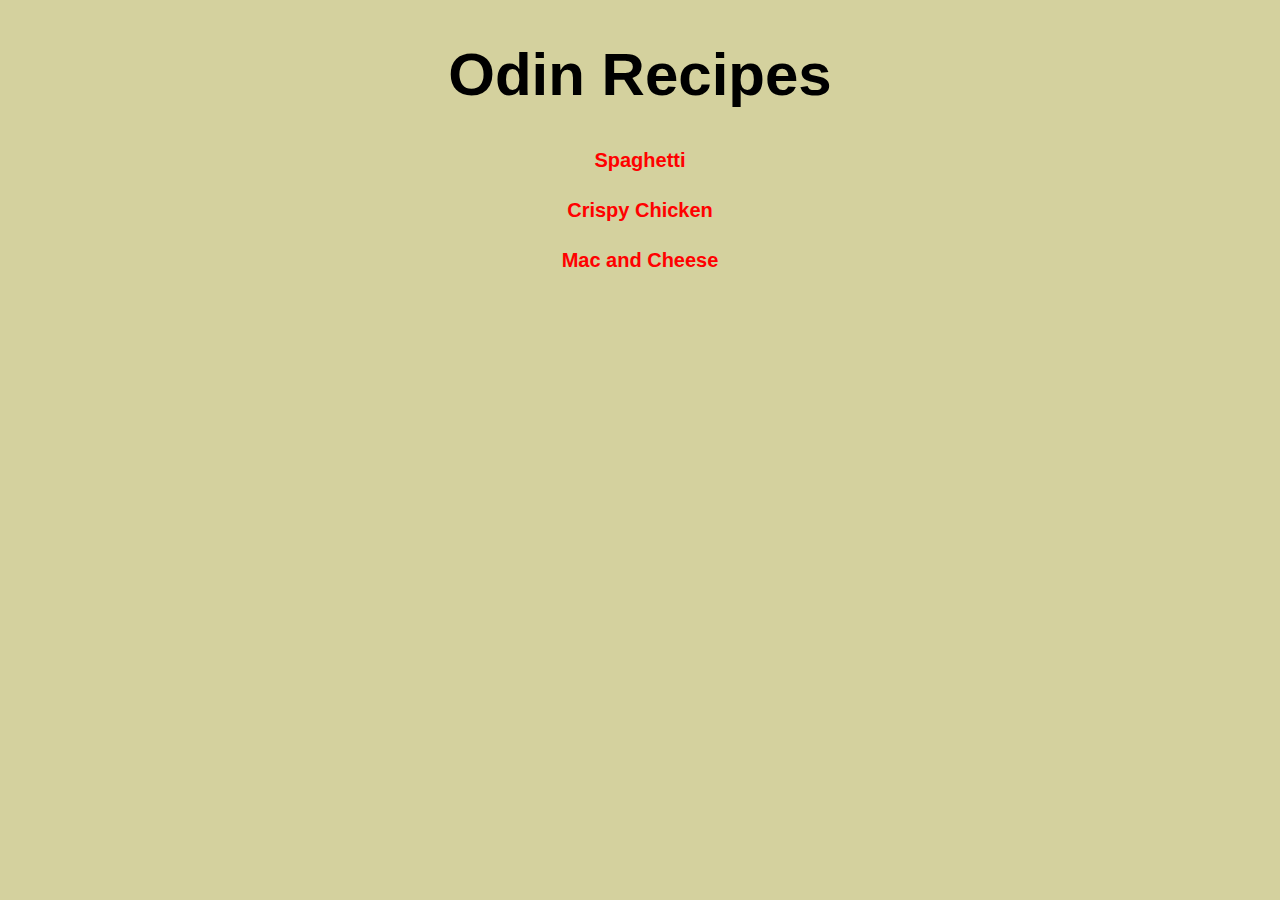
<file: index.html>
<!DOCTYPE html>
<html lang="en">
<head>
    <meta charset="UTF-8">
    <meta http-equiv="X-UA-Compatible" content="IE=edge">        
    <meta name="viewport" content="width=device-width, initial-scale=1.0">
    <link rel="stylesheet" href="styles.css">
    <title>Odin Recipes</title>
</head>
<body>
    <div class="main"></div>
        <h1 class="header">Odin Recipes</h1>
        <ul class="links">
            <li><h4><a href="recipes/spaghetti.html">Spaghetti</a></h4></li>
            <li><h4><a href="recipes/crispy-chicken.html">Crispy Chicken</a></h4></li>
            <li><h4><a href="recipes/mac-and-cheese.html">Mac and Cheese</a></h4></li>
    </ul>
    </div>
</body>
</html>
</file>
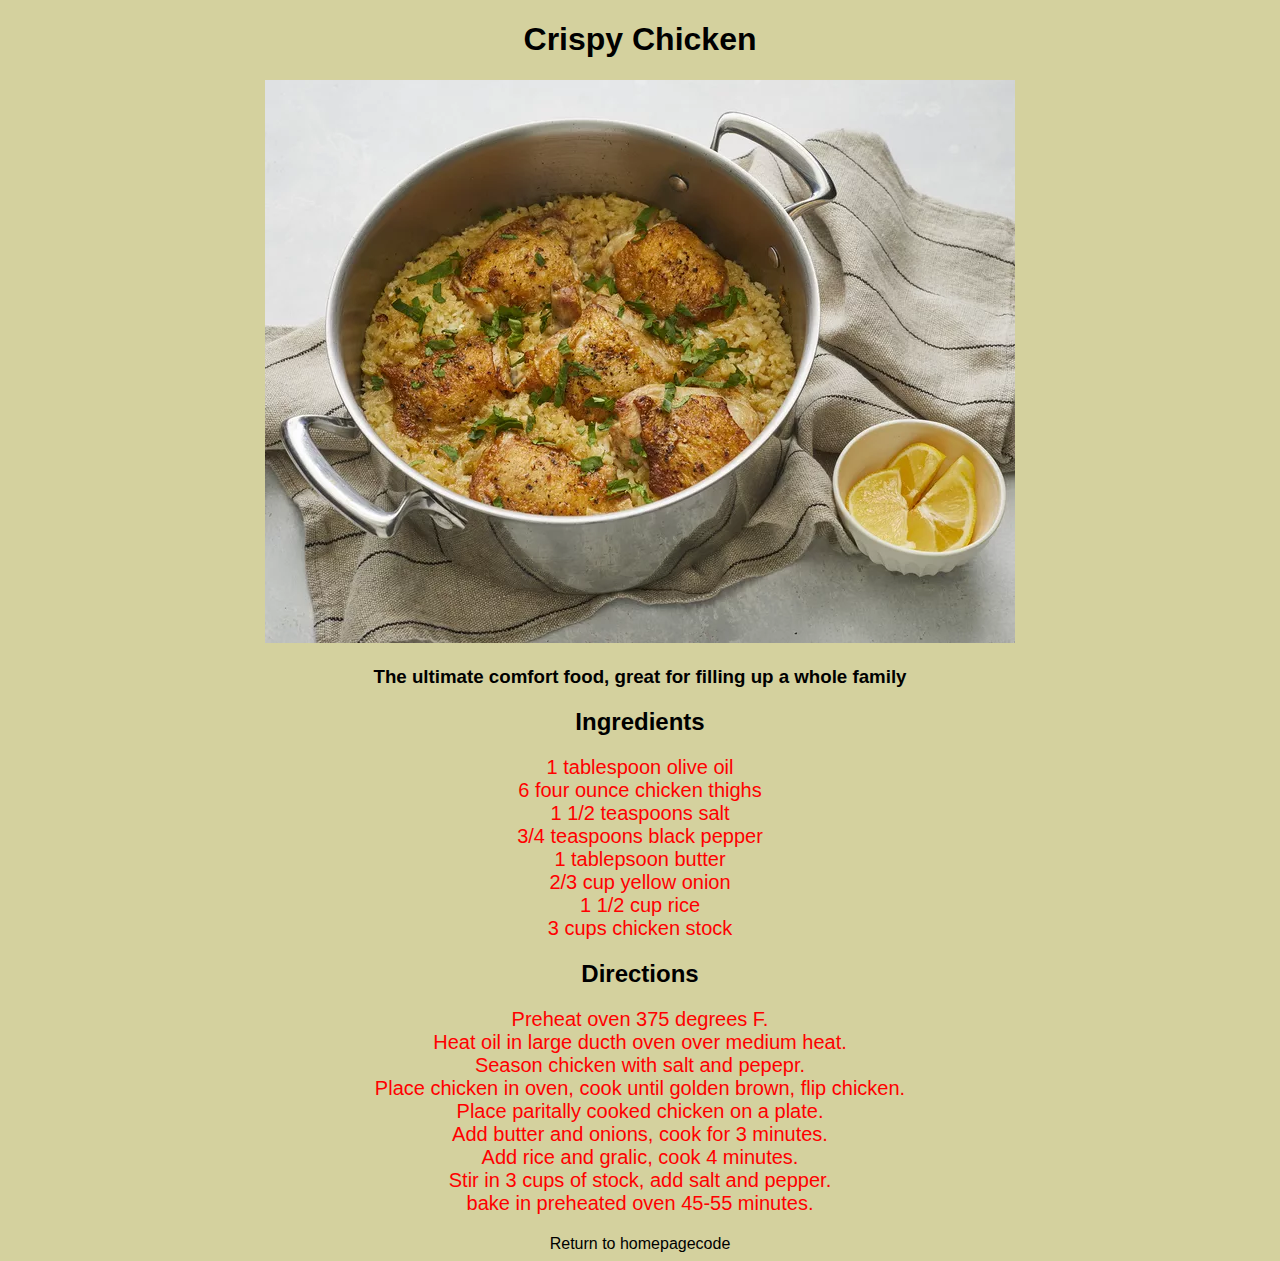
<file: recipes/crispy-chicken.html>
<!DOCTYPE html>
<html lang="en">
<head>
    <meta charset="UTF-8">
    <meta http-equiv="X-UA-Compatible" content="IE=edge">
    <meta name="viewport" content="width=device-width, initial-scale=1.0">
    <link rel="stylesheet" href="../styles.css">
    <title>Crispy Chicken</title>
</head>
<body>
    <h1>Crispy Chicken</h1>
    <img src="../images/crispy-chicken.jpg">
    <h3>The ultimate comfort food, great for filling up a whole family</h3>
    <h2>Ingredients</h2>
    <ul>
        <li>1 tablespoon olive oil</li>
        <li>6 four ounce chicken thighs</li>
        <li>1 1/2 teaspoons salt</li>
        <li>3/4 teaspoons black pepper</li>
        <li>1 tablepsoon butter</li>
        <li>2/3 cup yellow onion</li>
        <li>1 1/2 cup rice</li>
        <li>3 cups chicken stock</li>
    </ul>
    <h2>Directions</h2>
    <ol>
        <li>Preheat oven 375 degrees F.</li>
        <li>Heat oil in large ducth oven over medium heat.</li>
        <li>Season chicken with salt and pepepr.</li>
        <li>Place chicken in oven, cook until golden brown, flip chicken.</li>
        <li>Place paritally cooked chicken on a plate.</li>
        <li>Add butter and onions, cook for 3 minutes.</li>
        <li>Add rice and gralic, cook 4 minutes.</li>
        <li>Stir in 3 cups of stock, add salt and pepper.</li>
        <li>bake in preheated oven 45-55 minutes.</li>
    </ol>
    <a href="../index.html">Return to homepagecode</a>
</body>
</html>
</file>
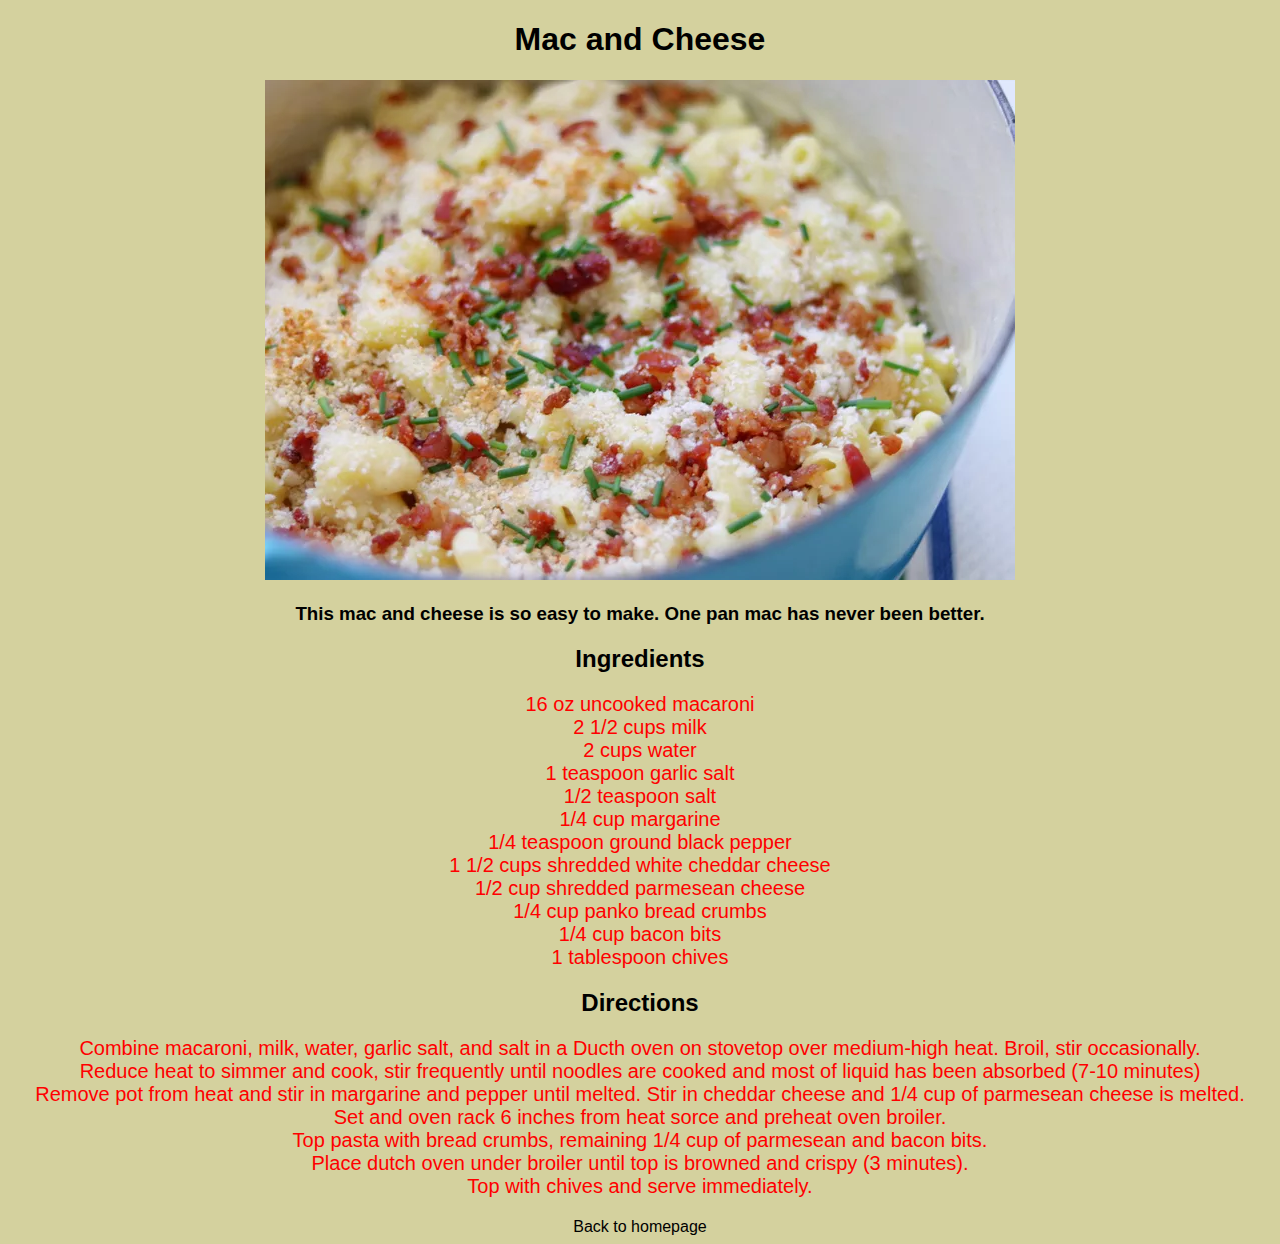
<file: recipes/mac-and-cheese.html>
<!DOCTYPE html>
<html lang="en">
<head>
    <meta charset="UTF-8">
    <meta http-equiv="X-UA-Compatible" content="IE=edge">
    <meta name="viewport" content="width=device-width, initial-scale=1.0">
    <link rel="stylesheet" href="../styles.css">
    <title>Mac and Cheese</title>
</head>
<body>
    <h1>Mac and Cheese</h1>
    <img src="../images/mac-and-cheese.jpg">
    <h3>This mac and cheese is so easy to make. One pan mac has never been better.</h2>
    <h2>Ingredients</h4>
    <ul>
        <li>16 oz uncooked macaroni</li>
        <li>2 1/2 cups milk</li>
        <li>2 cups water</li>
        <li>1 teaspoon garlic salt</li>
        <li>1/2 teaspoon salt</li>
        <li>1/4 cup margarine</li>
        <li>1/4 teaspoon ground black pepper</li>
        <li>1 1/2 cups shredded white cheddar cheese</li>
        <li>1/2 cup shredded parmesean cheese</li>
        <li>1/4 cup panko bread crumbs</li>
        <li>1/4 cup bacon bits</li>
        <li>1 tablespoon chives</li>
    </ul>
    <h2>Directions</h2>
    <ol>
        <li>Combine macaroni, milk, water, garlic salt, and salt in a Ducth oven on stovetop over medium-high heat. Broil, stir occasionally.</li>
        <li>Reduce heat to simmer and cook, stir frequently until noodles are cooked and most of liquid has been absorbed (7-10 minutes)</li>
        <li>Remove pot from heat and stir in margarine and pepper until melted. Stir in cheddar cheese and 1/4 cup of parmesean cheese is melted.</li>
        <li>Set and oven rack 6 inches from heat sorce and preheat oven broiler.</li>
        <li>Top pasta with bread crumbs, remaining 1/4 cup of parmesean and bacon bits.</li>
        <li>Place dutch oven under broiler until top is browned and crispy (3 minutes).</li>
        <li>Top with chives and serve immediately.</li>
    </ol>
    <a href="../index.html">Back to homepage</a>
</body>
</html>
</file>
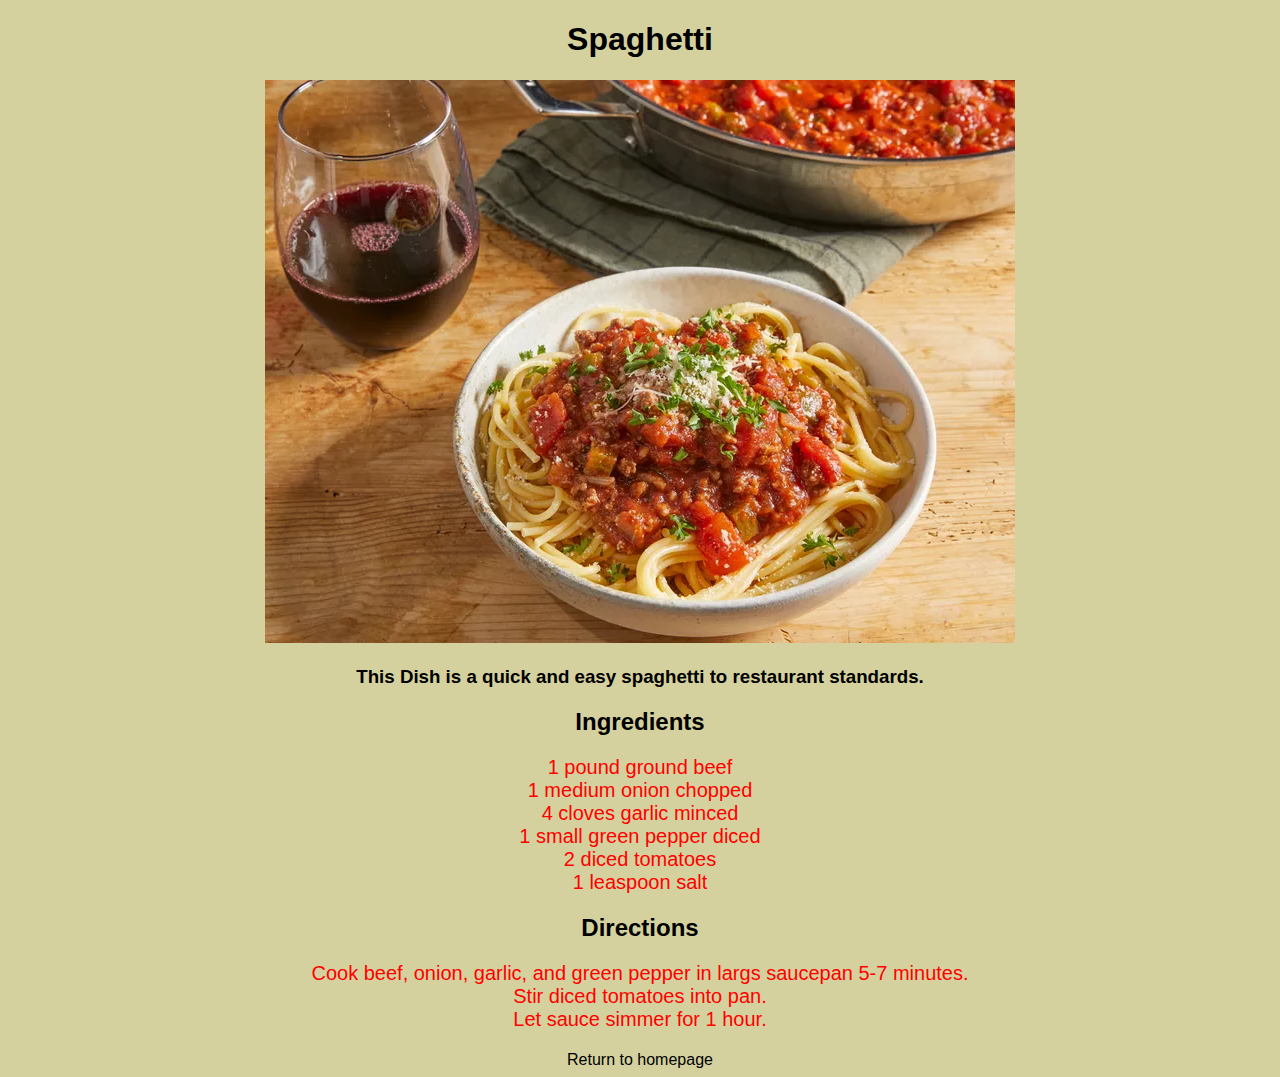
<file: recipes/spaghetti.html>
<!DOCTYPE html>
<html lang="en">
<head>
    <meta charset="UTF-8">
    <meta http-equiv="X-UA-Compatible" content="IE=edge">
    <meta name="viewport" content="width=device-width, initial-scale=1.0">
    <link rel="stylesheet" href="../styles.css">
    <title>Spaghetti</title>
</head>
<body>
    <h1>Spaghetti</h1>
    <img src="../images/Spaghetti.jpg">
    <h3>This Dish is a quick and easy spaghetti to restaurant standards.</h3>
    <h2>Ingredients</h2>
    <ul>
        <li>1 pound ground beef</li>
        <li>1 medium onion chopped</li>
        <li>4 cloves garlic minced</li>
        <li>1 small green pepper diced</li>
        <li>2 diced tomatoes</li>
        <li>1 leaspoon salt</li>
    </ul>
    <h2>Directions</h2>
    <ol>
        <li>Cook beef, onion, garlic, and green pepper in largs saucepan 5-7 minutes.</li>
        <li>Stir diced tomatoes into pan.</li>
        <li>Let sauce simmer for 1 hour.</li>
    </ol>
    <div>
        <a href="../index.html">Return to homepage</a>
    </div>
</body>
</html>
</file>
<file: styles.css>
a, a:hover, a:focus, a:active {
    text-decoration: none;
    color: inherit;
}

.header {
    text-align: center;
    color: black;
    font-size: 60px;
}

ul, ol {
    text-align: center;
    list-style-type: none;
    list-style-position: outside;
    color: red;
    font-size: 20px;
    padding: 0;
}


body {
    background-color: rgb(212, 209, 158);
    text-align: center;
    font-family: Arial, Helvetica, sans-serif;
}
</file>
